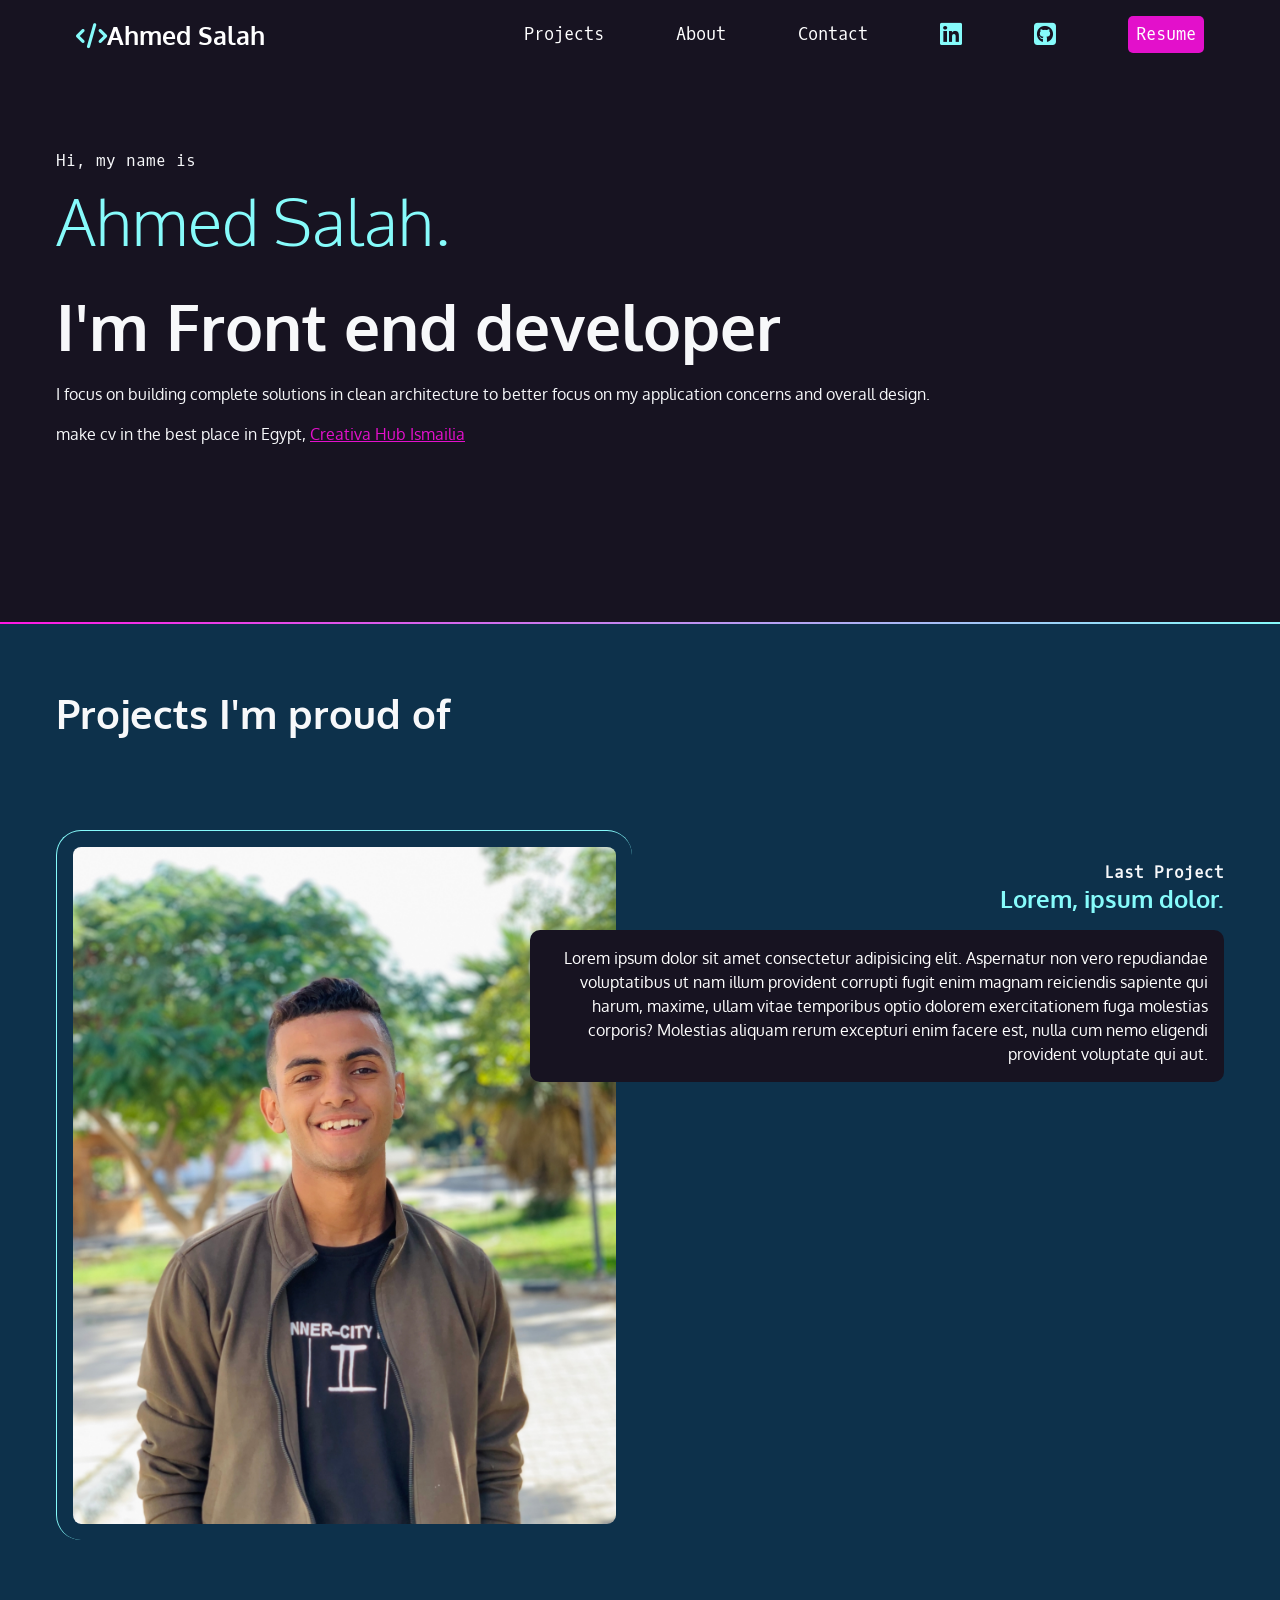
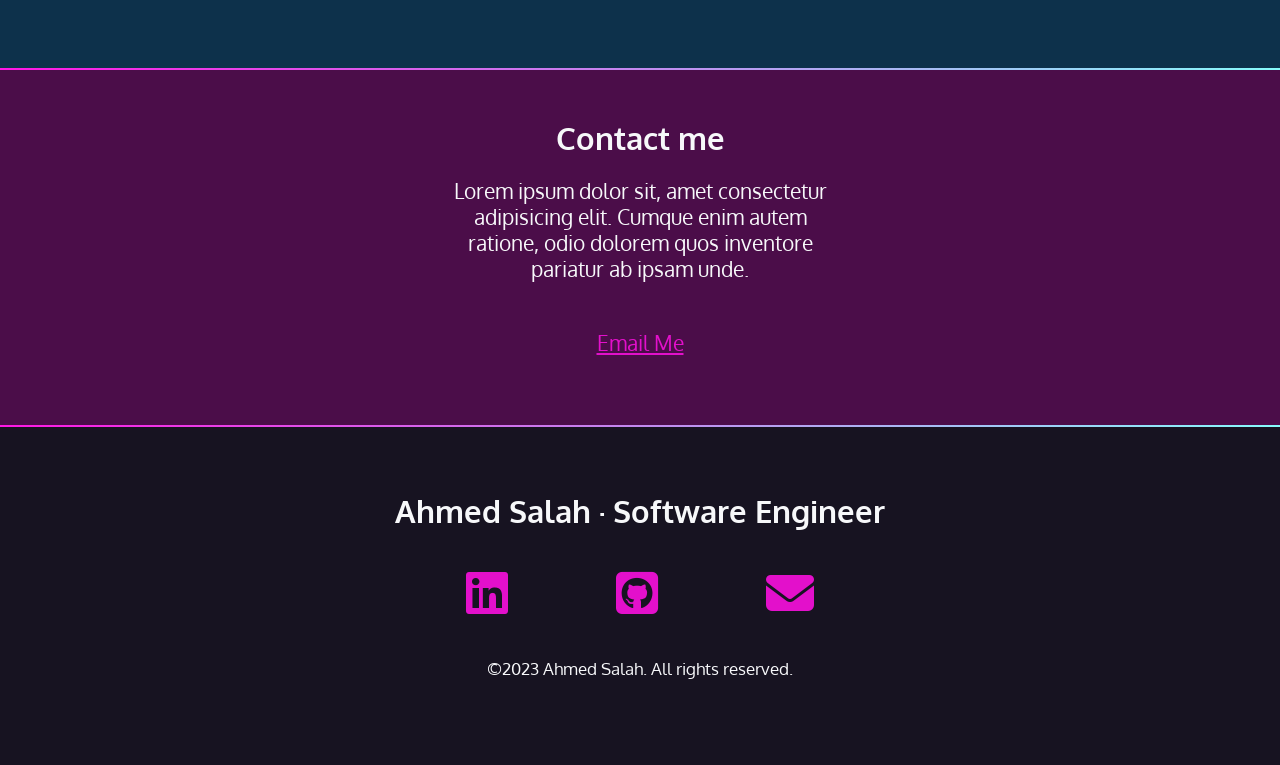
<file: index.html>
<!DOCTYPE html>
<html lang="en">
  <head>
    <meta charset="UTF-8" />
    <meta name="viewport" content="width=device-width, initial-scale=1.0" />
    <title>Ahmed's Resume|Home Page</title>
    <link
      rel="stylesheet"
      href="https://cdnjs.cloudflare.com/ajax/libs/font-awesome/6.3.0/css/all.min.css"
    />
    <link rel="stylesheet" href="cv.css" />
  </head>
  <body>
    <header>
      <nav>
        <ul>
          <li>
            <h1>
              <a href="CV.html"
                ><span class="fas fa-code" aria-hidden="true"></span
                ><span>Ahmed Salah</span></a
              >
            </h1>
          </li>
          <li><a href="#projects">Projects</a></li>
          <li><a href="#about">About</a></li>
          <li><a href="#contact">Contact</a></li>
          <li>
            <a href="https://www.linkedin.com/feed/" target="_blank">
              <span class="fab fa-linkedin" aria-hidden="true"></span>
              <span class="sr-only">LinkedIn</span></a
            >
          </li>
          <li>
            <a href="https://github.com/AhmedSalah202" target="_blank">
              <span class="fab fa-github-square" aria-hidden="true"></span>
              <span class="sr-only">Github</span>
            </a>
          </li>
          <li>
            <a
              class="button"
              href="https://www.linkedin.com/in/ahmed-saber-1b549ab4/"
              >Resume</a
            >
          </li>
        </ul>
      </nav>
    </header>
    <section id="intro">
      <p class="name">Hi, my name is <span>Ahmed Salah.</span></p>
      <h2>I'm Front end developer</h2>
      <p>
        I focus on building complete solutions in clean architecture to better
        focus on my application concerns and overall design.
      </p>
      <p>
        make cv in the best place in Egypt,
        <a href="https://www.facebook.com/Creativa.Hub.Ismailia" target="_blank"
          >Creativa Hub Ismailia</a
        >
      </p>
    </section>
    <div class="gradient"></div>
    <div class="section-blue">
      <section id="projects">
        <h2>Projects I'm proud of</h2>
        <article>
          <div class="text">
            <h4>Last Project</h4>
            <h3>Lorem, ipsum dolor.</h3>
            <p class="blackbox">
              Lorem ipsum dolor sit amet consectetur adipisicing elit.
              Aspernatur non vero repudiandae voluptatibus ut nam illum
              provident corrupti fugit enim magnam reiciendis sapiente qui
              harum, maxime, ullam vitae temporibus optio dolorem exercitationem
              fuga molestias corporis? Molestias aliquam rerum excepturi enim
              facere est, nulla cum nemo eligendi provident voluptate qui aut.
            </p>
          </div>
          <img src="imags/ahmed.jfif" alt="Lorem ipsum dolor sit" />
        </article>
      </section>
    </div>
    <div class="gradient"></div>
    <div class="section-plum">
      <section id="contact">
        <h2>Contact me</h2>
        <p>
          Lorem ipsum dolor sit, amet consectetur adipisicing elit. Cumque enim
          autem ratione, odio dolorem quos inventore pariatur ab ipsam unde.
        </p>
        <p><a href="mailto:ahmed@example.com">Email Me</a></p>
      </section>
    </div>

    <div class="gradient"></div>
    <footer>
      <h2>Ahmed Salah &middot; Software Engineer</h2>
      <ul>
        <li>
          <a href="https://www.linkedin.com/feed/" target="_blank">
            <span class="fab fa-linkedin" aria-hidden="true"></span>
            <span class="sr-only">LinkedIn</span>
          </a>
        </li>
        <li>
          <a href="https://github.com/AhmedSalah202" target="_blank">
            <span class="fab fa-github-square" aria-hidden="true"></span>
            <span class="sr-only">Github</span>
          </a>
        </li>
        <li>
          <a href="mailto:ahmed@example.com">
            <span class="fas fa-envelope" aria-hidden="true"></span>
            <span class="sr-only">Email</span>
          </a>
        </li>
      </ul>
      <p><small>&copy;2023 Ahmed Salah. All rights reserved.</small></p>
    </footer>
  </body>
</html>
</file>
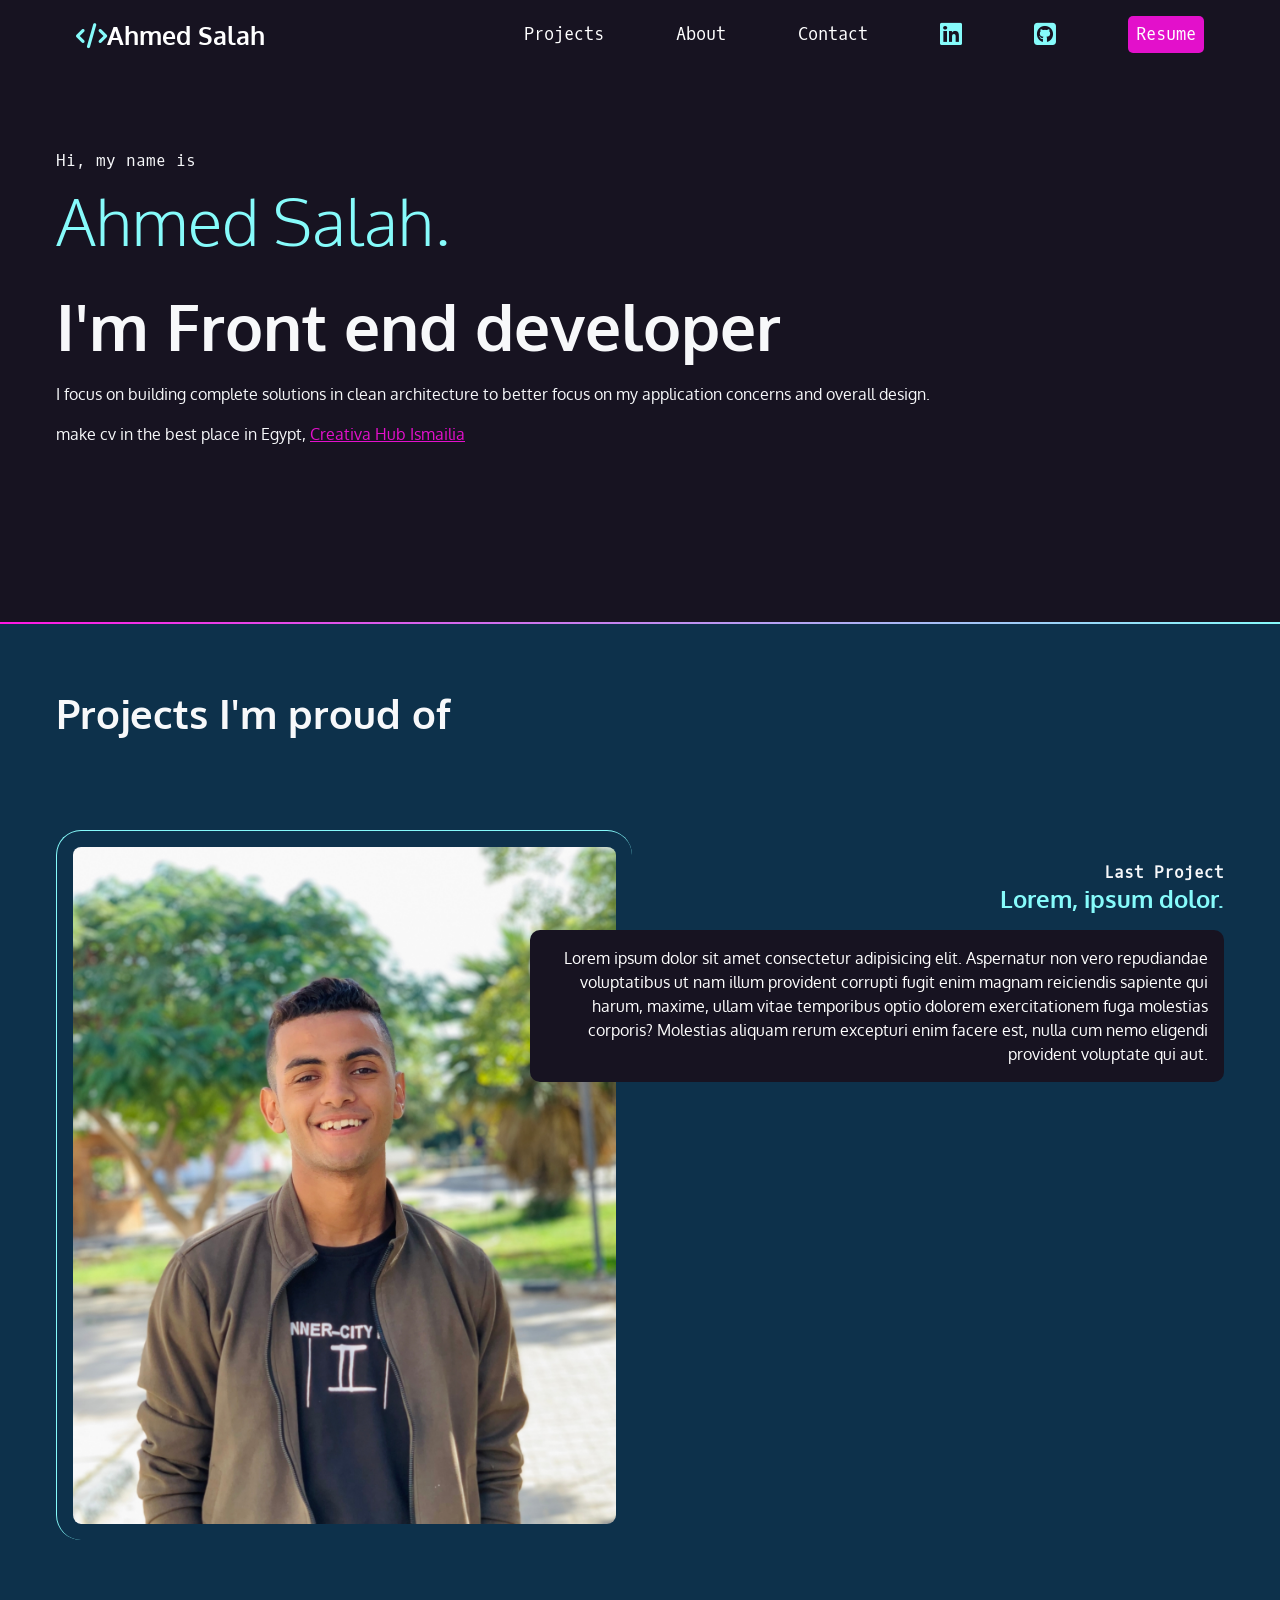
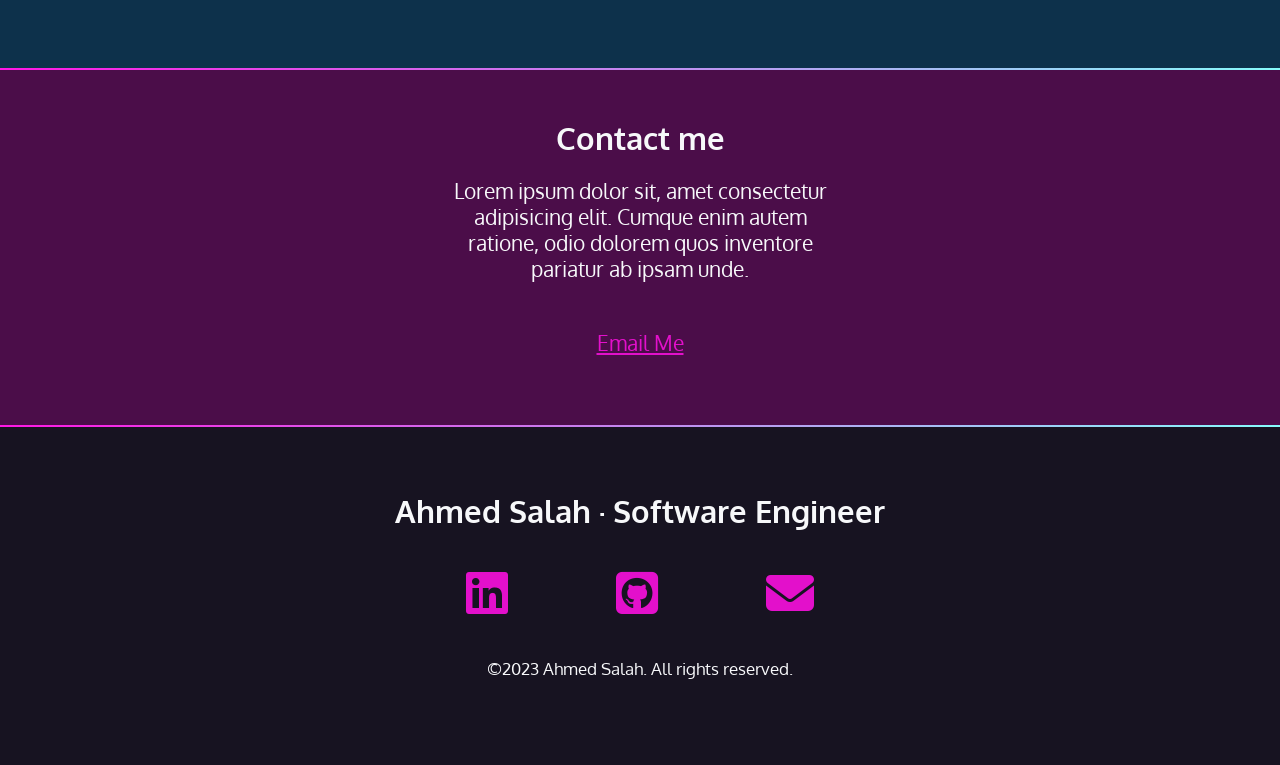
<file: CV.html>
<!DOCTYPE html>
<html lang="en">
  <head>
    <meta charset="UTF-8" />
    <meta name="viewport" content="width=device-width, initial-scale=1.0" />
    <title>Ahmed's Resume|Home Page</title>
    <link
      rel="stylesheet"
      href="https://cdnjs.cloudflare.com/ajax/libs/font-awesome/6.3.0/css/all.min.css"
    />
    <link rel="stylesheet" href="cv.css" />
  </head>
  <body>
    <header>
      <nav>
        <ul>
          <li>
            <h1>
              <a href="CV.html"
                ><span class="fas fa-code" aria-hidden="true"></span
                ><span>Ahmed Salah</span></a
              >
            </h1>
          </li>
          <li><a href="#projects">Projects</a></li>
          <li><a href="#about">About</a></li>
          <li><a href="#contact">Contact</a></li>
          <li>
            <a href="https://www.linkedin.com/feed/" target="_blank">
              <span class="fab fa-linkedin" aria-hidden="true"></span>
              <span class="sr-only">LinkedIn</span></a
            >
          </li>
          <li>
            <a href="https://github.com/AhmedSalah202" target="_blank">
              <span class="fab fa-github-square" aria-hidden="true"></span>
              <span class="sr-only">Github</span>
            </a>
          </li>
          <li>
            <a
              class="button"
              href="https://www.linkedin.com/in/ahmed-saber-1b549ab4/"
              >Resume</a
            >
          </li>
        </ul>
      </nav>
    </header>
    <section id="intro">
      <p class="name">Hi, my name is <span>Ahmed Salah.</span></p>
      <h2>I'm Front end developer</h2>
      <p>
        I focus on building complete solutions in clean architecture to better
        focus on my application concerns and overall design.
      </p>
      <p>
        make cv in the best place in Egypt,
        <a href="https://www.facebook.com/Creativa.Hub.Ismailia" target="_blank"
          >Creativa Hub Ismailia</a
        >
      </p>
    </section>
    <div class="gradient"></div>
    <div class="section-blue">
      <section id="projects">
        <h2>Projects I'm proud of</h2>
        <article>
          <div class="text">
            <h4>Last Project</h4>
            <h3>Lorem, ipsum dolor.</h3>
            <p class="blackbox">
              Lorem ipsum dolor sit amet consectetur adipisicing elit.
              Aspernatur non vero repudiandae voluptatibus ut nam illum
              provident corrupti fugit enim magnam reiciendis sapiente qui
              harum, maxime, ullam vitae temporibus optio dolorem exercitationem
              fuga molestias corporis? Molestias aliquam rerum excepturi enim
              facere est, nulla cum nemo eligendi provident voluptate qui aut.
            </p>
          </div>
          <img src="imags/ahmed.jfif" alt="Lorem ipsum dolor sit" />
        </article>
      </section>
    </div>
    <div class="gradient"></div>
    <div class="section-plum">
      <section id="contact">
        <h2>Contact me</h2>
        <p>
          Lorem ipsum dolor sit, amet consectetur adipisicing elit. Cumque enim
          autem ratione, odio dolorem quos inventore pariatur ab ipsam unde.
        </p>
        <p><a href="mailto:ahmed@example.com">Email Me</a></p>
      </section>
    </div>

    <div class="gradient"></div>
    <footer>
      <h2>Ahmed Salah &middot; Software Engineer</h2>
      <ul>
        <li>
          <a href="https://www.linkedin.com/feed/" target="_blank">
            <span class="fab fa-linkedin" aria-hidden="true"></span>
            <span class="sr-only">LinkedIn</span>
          </a>
        </li>
        <li>
          <a href="https://github.com/AhmedSalah202" target="_blank">
            <span class="fab fa-github-square" aria-hidden="true"></span>
            <span class="sr-only">Github</span>
          </a>
        </li>
        <li>
          <a href="mailto:ahmed@example.com">
            <span class="fas fa-envelope" aria-hidden="true"></span>
            <span class="sr-only">Email</span>
          </a>
        </li>
      </ul>
      <p><small>&copy;2023 Ahmed Salah. All rights reserved.</small></p>
    </footer>
  </body>
</html>
</file>
<file: cv.css>
/* Google font */
@import url("https://fonts.googleapis.com/css2?family=Oxygen&family=Oxygen+Mono&display=swap");

/* variables declared here - these are the colors for our pages, as well as the font stacks and sizes. */
:root {
  --black: #171321;
  --dkblue: #0d314b;
  --plum: #4b0d49;
  --hotmag: #ff17e4;
  --magenta: #e310cb;
  --aqua: #86fbfb;
  --white: #f7f8fa;
  --font-size: 1.3rem;
  --mono: "Oxygen mono", monospace;
  --sans: Oxygen, sans-serif;
}
/* border box model: https://css-tricks.com/box-sizing/ */
html {
  box-sizing: border-box;
}
*,
*::before,
*::after {
  box-sizing: inherit;
}

/*
  generic styles for the page
*/

body {
  padding: 0;
  margin: 0;
  font-family: var(--sans);
  background-color: var(--black);
  color: var(--white);
  font-size: var(--font-size);
}

h1,
h2,
h3 {
  margin: 0;
}

a {
  color: var(--magenta);
}

a:hover {
  color: var(--hotmag);
  text-decoration: none;
}
img {
  width: 100%;
}
/* intro section style */
#intro {
  padding: 4rem 1rem 10rem 1rem;
  padding-bottom: 10rem;
  max-width: 1200px;
  margin: 0 auto;
}
#intro p {
  font-size: 1rem;
  line-height: 1.5;
}
#intro .name {
  font-family: var(--mono);
  font-size: 1rem;
}
.name span {
  font-family: var(--sans);
  font-size: 4rem;
  color: var(--aqua);
  display: block;
  font-weight: 300;
}

#intro h2 {
  font-size: 4rem;
}

/* Contact Section */
#contact {
  width: 400px;
  text-align: center;
  margin: 0 auto;
  padding: 3rem 0;
}

#contact p:last-child {
  margin-top: 3rem;
}

/* header nav section */
nav {
  font-family: var(--mono);
  font-size: 80%;
  padding: 1rem;
}

nav h1 a {
  font-family: var(--sans);
}

nav ul {
  margin: 0;
  padding: 0;
  list-style-type: none;
  display: flex;
  flex-flow: row wrap;
  justify-content: center;
  align-items: center;
  gap: 2rem;
}
nav ul li {
  margin: 0 20px;
}
nav li:first-child {
  flex-basis: 100%;
  text-align: center;
}

nav [class*="fa-"] {
  font-size: 150%;
  color: var(--aqua);
}
nav h1 [class*="fa-"] {
  font-size: 100%;
  color: var(--aqua);
}

nav a {
  color: white;
  text-decoration: none;
  display: block;
}

nav a:hover,
nav [class*="fa-"]:hover {
  color: var(--magenta);
}

.button {
  background-color: var(--magenta);
  color: white;
  padding: 0.5rem;
  border-radius: 5px;
}

.button:hover {
  color: white;
  background-color: var(--hotmag);
}
@media (min-width: 850px) {
  nav {
    max-width: 1200px;
    margin: 0 auto;
  }
  nav li:first-child {
    flex-basis: auto;
    text-align: left;
    margin-right: auto;
  }
}

/* Footer section */

footer {
  text-align: center;
  padding: 4rem 0;
}

footer ul {
  list-style-type: none;
  padding: 0;
  margin: 2rem 0;
  display: flex;
  flex-flow: row wrap;
  justify-content: center;
  gap: 3rem;
  font-size: 3rem;
}

/* Divider gradient */
.gradient {
  background: linear-gradient(
    90deg,
    rgba(255, 23, 228, 1) 0%,
    rgba(134, 251, 251, 1) 100%
  );
  height: 2px;
}
footer ul li {
  padding: 0 10px;
  margin: 0 20px;
}
/* background color divs */
.section-plum {
  background-color: var(--plum);
}
.section-blue {
  background-color: var(--dkblue);
}

/* project section */
#projects {
  padding: 4rem 1rem;
  max-width: 1200px;
  margin: 0 auto;
}

#projects h2 {
  font-size: 2.5rem;
  margin-bottom: calc(2.5rem * 1.5);
}

#projects h3 {
  color: var(--aqua);
}

#projects h4 {
  font-size: 1rem;
  font-family: var(--mono);
  margin: 0;
}

.blackbox {
  padding: 1rem;
  border-radius: 10px;
  color: white;
  background-color: var(--black);
  font-size: 1rem;
  line-height: 1.5;
}

#projects ul {
  list-style-type: none;
  padding: 0;
  margin: 0;
  display: flex;
  flex-flow: row wrap;
  justify-content: flex-start;
  gap: 1rem;
  font-size: 1rem;
}

#projects img {
  margin: 2rem 0 4rem 0;
  padding: 1rem;
  border-left: 1px solid var(--aqua);
  border-top: 1px solid var(--aqua);
  border-radius: 25px;
}

@media (min-width: 800px) {
  article {
    display: grid;
    grid-template-columns: repeat(10, 1fr);
    grid-gap: 1rem;
  }
  #projects img {
    grid-column: 1/6;
    grid-row: 1/2;
  }
  .text {
    padding-top: 4rem;
    order: 2;
    grid-column: 5/11;
    grid-row: 1/2;
    text-align: right;
  }
  #projects ul {
    justify-content: right;
  }
}
</file>
